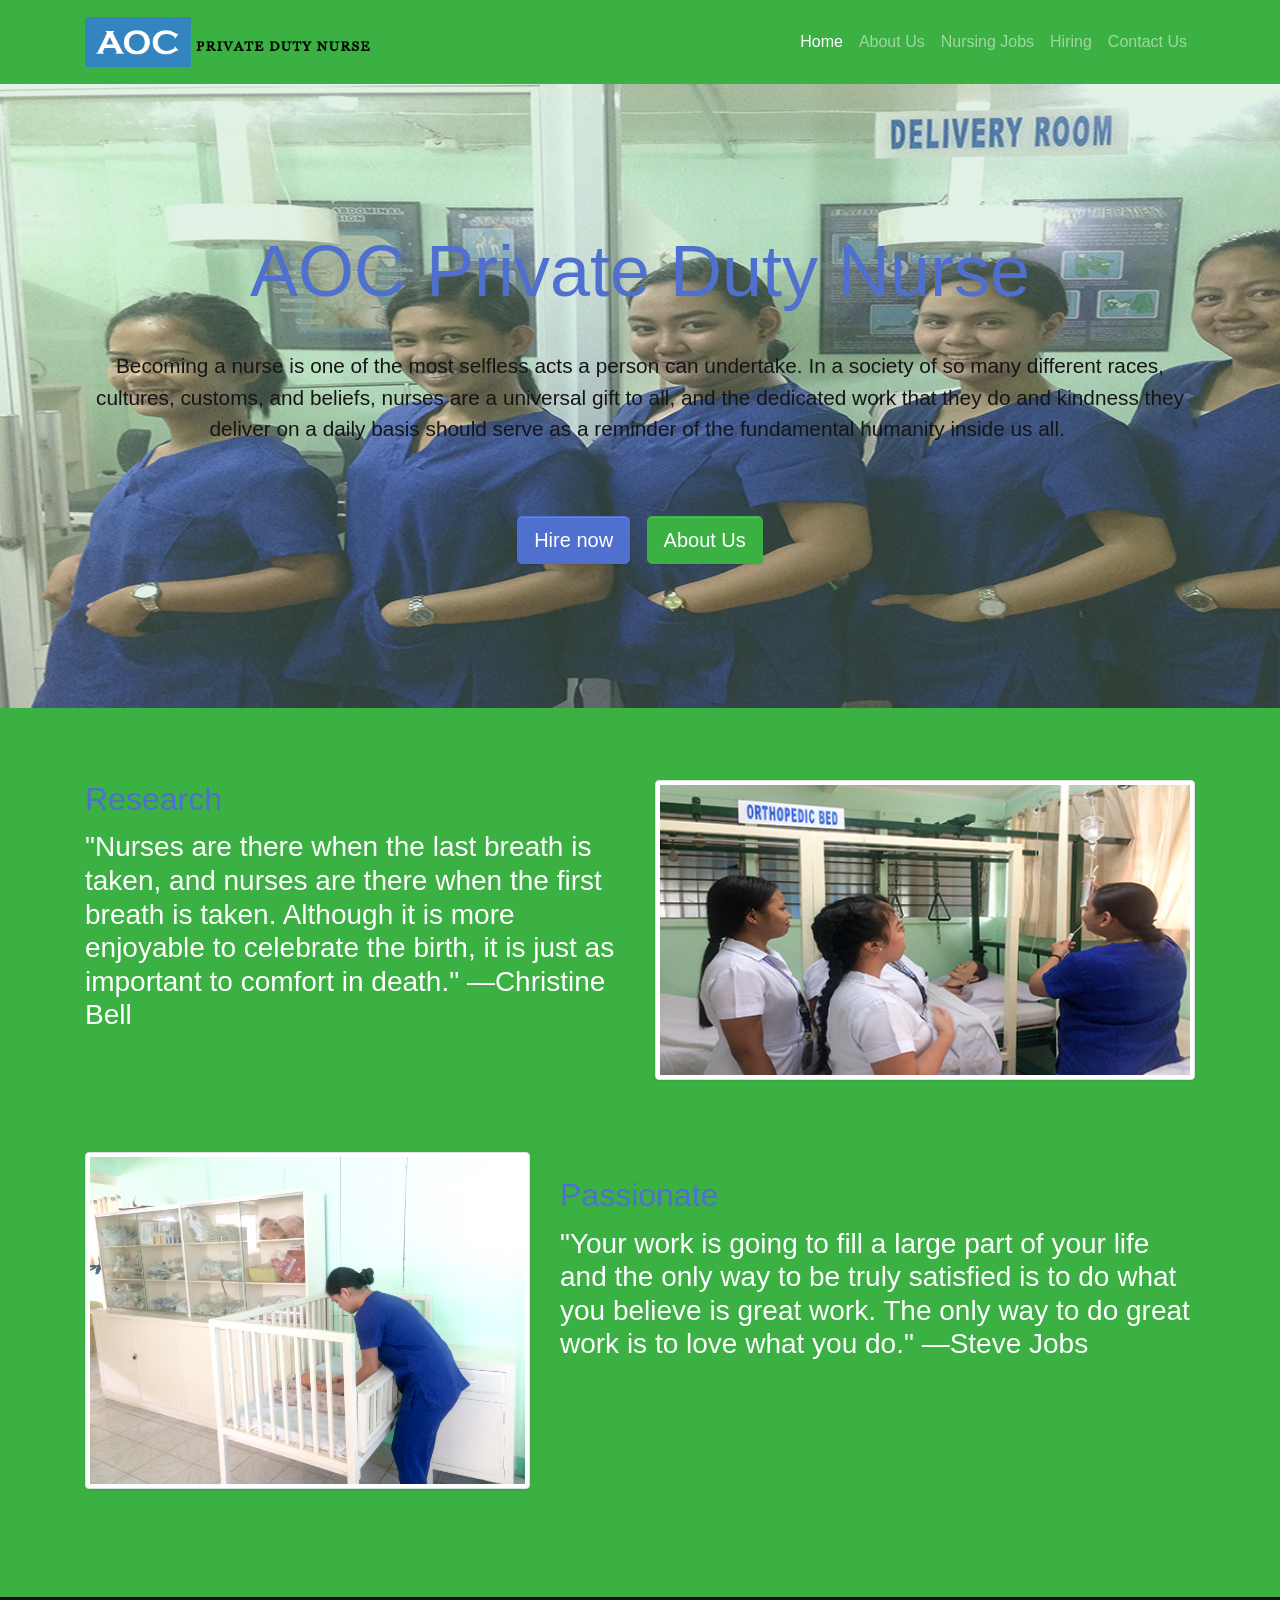
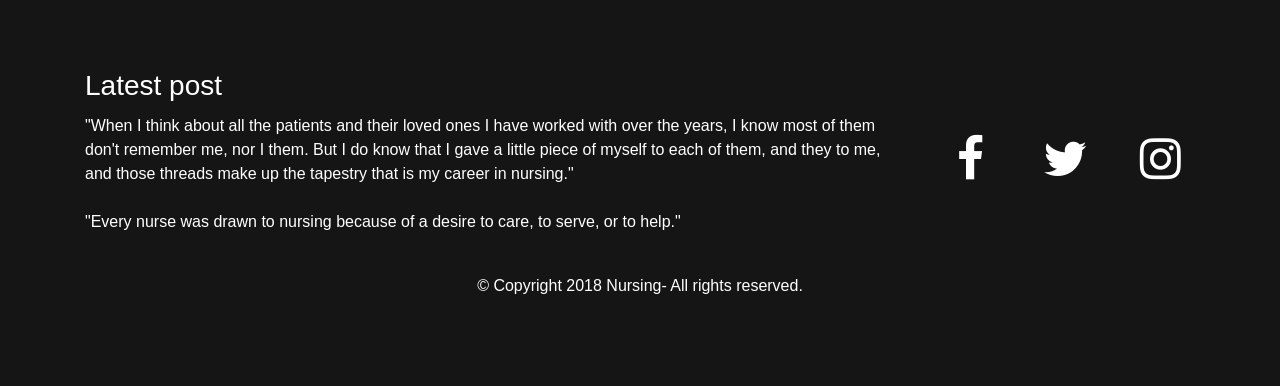
<file: index.html>
<!DOCTYPE html>
<html>

<head>
  <meta charset="utf-8">
  <meta name="viewport" content="width=device-width, initial-scale=1">
  <link rel="stylesheet" href="https://cdnjs.cloudflare.com/ajax/libs/font-awesome/4.7.0/css/font-awesome.min.css" type="text/css">
  <link rel="stylesheet" href="theme.css" type="text/css"> </head>

<body class="bg-primary">
  <nav class="navbar navbar-expand-md bg-primary navbar-dark">
    <div class="container">
      <a class="navbar-brand" href="Home.html">
        <img src="assets/img/logo.png" height="50" class="d-inline-block align-top" alt=""> </a>
      <button class="navbar-toggler navbar-toggler-right" type="button" data-toggle="collapse" data-target="#navbar2SupportedContent">
        <span class="navbar-toggler-icon"></span>
      </button>
      <div class="collapse navbar-collapse text-center justify-content-end" id="navbar2SupportedContent">
        <ul class="navbar-nav">
          <li class="nav-item">
            <a class="nav-link active" href="#">Home</a>
          </li>
          <li class="nav-item">
            <a class="nav-link" href="About.html">About Us</a>
          </li>
          <li class="nav-item">
            <a class="nav-link" href="nursingjob.html">Nursing Jobs</a>
          </li>
          <li class="nav-item">
            <a class="nav-link" href="hiring.html">Hiring</a>
          </li>
          <li class="nav-item">
            <a class="nav-link" href="contact.html">Contact Us</a>
          </li>
        </ul>
      </div>
    </div>
  </nav>
  <div class="py-5 text-center text-dark" style="background-image: url(&quot;assets/img/gallery1.jpg&quot;);">
    <div class="container py-5">
      <div class="row">
        <div class="col-md-12">
          <h1 class="display-3 mb-4 text-primary">AOC Private Duty Nurse</h1>
          <p class="lead mb-5">Becoming a nurse is one of the most selfless acts a person can undertake. In a society of so many different races, cultures, customs, and beliefs, nurses are a universal gift to all, and the dedicated work that they do and kindness they deliver
            on a daily basis should serve as a reminder of the fundamental humanity inside us all.&nbsp;</p>
          <a href="hiring.html" class="btn btn-lg mx-1 btn-secondary">Hire now</a>
          <a href="About.html" class="btn btn-lg btn-primary mx-1">About Us</a>
        </div>
      </div>
    </div>
  </div>
  <div class="py-5">
    <div class="container">
      <div class="row mb-5">
        <div class="col-md-6">
          <h2 class="text-primary">Research</h2>
          <h3>"Nurses are there when the last breath is taken, and nurses are there when the first breath is taken. Although it is more enjoyable to celebrate the birth, it is just as important to comfort in death." —Christine Bell</h3>
        </div>
        <div class="col-md-6 align-self-center">
          <img class="img-fluid d-block w-100 img-thumbnail" src="assets/img/faculty.jpg"> </div>
      </div>
      <div class="row">
        <div class="col-md-5">
          <img class="img-fluid d-block mb-4 w-100 img-thumbnail" src="assets/img/gallery2.jpg"> </div>
        <div class="col-md-7">
          <h2 class="text-primary pt-3">Passionate</h2>
          <h3>"Your work is going to fill a large part of your life and the only way to be truly satisfied is to do what you believe is great work. The only way to do great work is to love what you do." —Steve Jobs</h3>
        </div>
      </div>
    </div>
  </div>
  <div class="py-5 bg-dark text-white">
    <div class="container">
      <div class="row">
        <div class="col-md-9">
          <h3>Latest post</h3>
          <p>"When I think about all the patients and their loved ones I have worked with over the years, I know most of them don't remember me, nor I them. But I do know that I gave a little piece of myself to each of them, and they to me, and those threads
            make up the tapestry that is my career in nursing."
            <br>
            <br>"Every nurse was drawn to nursing because of a desire to care, to serve, or to help."</p>
        </div>
        <div class="col-4 col-md-1 align-self-center">
          <a href="https://www.facebook.com" target="_blank">
            <i class="fa fa-fw fa-facebook fa-3x text-white"></i>
          </a>
        </div>
        <div class="col-4 col-md-1 align-self-center">
          <a href="https://twitter.com" target="_blank">
            <i class="fa fa-fw fa-twitter fa-3x text-white"></i>
          </a>
        </div>
        <div class="col-4 col-md-1 align-self-center">
          <a href="https://www.instagram.com" target="_blank">
            <i class="fa fa-fw fa-instagram text-white fa-3x"></i>
          </a>
        </div>
      </div>
      <div class="row">
        <div class="col-md-12 mt-3 text-center">
          <p>© Copyright 2018 Nursing- All rights reserved.</p>
        </div>
      </div>
    </div>
  </div>
  <script src="https://code.jquery.com/jquery-3.2.1.slim.min.js" integrity="sha384-KJ3o2DKtIkvYIK3UENzmM7KCkRr/rE9/Qpg6aAZGJwFDMVNA/GpGFF93hXpG5KkN" crossorigin="anonymous"></script>
  <script src="https://cdnjs.cloudflare.com/ajax/libs/popper.js/1.12.9/umd/popper.min.js" integrity="sha384-ApNbgh9B+Y1QKtv3Rn7W3mgPxhU9K/ScQsAP7hUibX39j7fakFPskvXusvfa0b4Q" crossorigin="anonymous"></script>
  <script src="https://maxcdn.bootstrapcdn.com/bootstrap/4.0.0/js/bootstrap.min.js" integrity="sha384-JZR6Spejh4U02d8jOt6vLEHfe/JQGiRRSQQxSfFWpi1MquVdAyjUar5+76PVCmYl" crossorigin="anonymous"></script>
    </body>

</html>
</file>
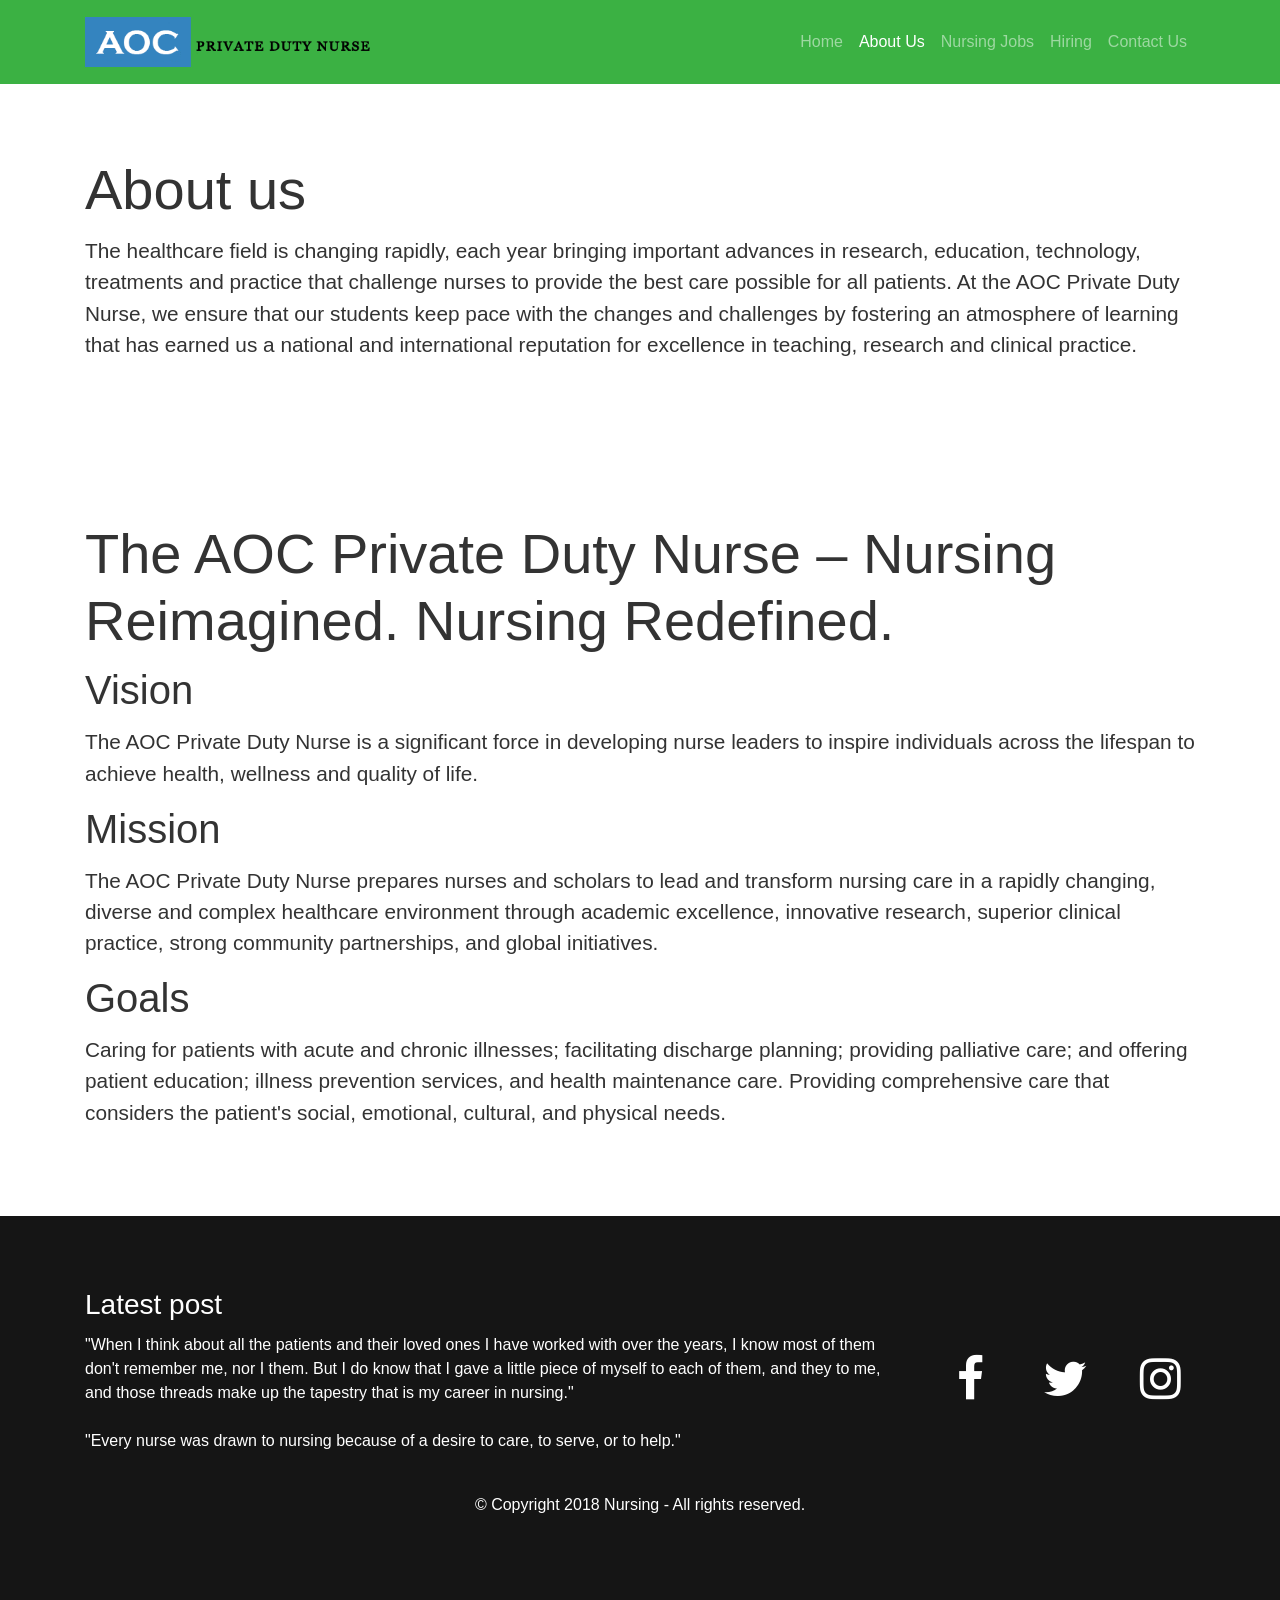
<file: About.html>
<!DOCTYPE html>
<html>

<head>
  <meta charset="utf-8">
  <meta name="viewport" content="width=device-width, initial-scale=1">
  <link rel="stylesheet" href="https://cdnjs.cloudflare.com/ajax/libs/font-awesome/4.7.0/css/font-awesome.min.css" type="text/css">
  <link rel="stylesheet" href="about.css" type="text/css"> </head>

<body>
  <nav class="navbar navbar-expand-md bg-primary navbar-dark">
    <div class="container">
      <a class="navbar-brand" href="Home.html">
        <img src="assets/img/logo.png" height="50" class="d-inline-block align-top" alt="">
      </a>
      <button class="navbar-toggler navbar-toggler-right" type="button" data-toggle="collapse" data-target="#navbar2SupportedContent">
        <span class="navbar-toggler-icon"></span>
      </button>
      <div class="collapse navbar-collapse text-center justify-content-end" id="navbar2SupportedContent">
        <ul class="navbar-nav">
          <li class="nav-item">
            <a class="nav-link" href="index.html">Home</a>
          </li>
          <li class="nav-item">
            <a class="nav-link active" href="#">About Us</a>
          </li>
          <li class="nav-item">
            <a class="nav-link" href="nursingjobs.html">Nursing Jobs</a>
          </li>
          <li class="nav-item">
            <a class="nav-link" href="hiring.html">Hiring</a>
          </li>
          <li class="nav-item">
            <a class="nav-link" href="contact.html">Contact Us</a>
          </li>
        </ul>
      </div>
    </div>
  </nav>
  <div class="py-5">
    <div class="container">
      <div class="row">
        <div class="col-md-12">
          <h1 class="display-4">About us</h1>
          <p class="lead">The healthcare field is changing rapidly, each year bringing important advances in research, education, technology, treatments and practice that challenge nurses to provide the best care possible for all patients. At the AOC Private Duty Nurse,
            we ensure that our students keep pace with the changes and challenges by fostering an atmosphere of learning that has earned us a national and international reputation for excellence in teaching, research and clinical practice. </p>
        </div>
      </div>
    </div>
  </div>
  <div class="py-5">
    <div class="container">
      <div class="row">
        <div class="col-md-12">
          <h1 class="display-4">The AOC Private Duty Nurse – Nursing Reimagined. Nursing Redefined.</h1>
          <h1>Vision </h1>
          <p class="lead">The AOC Private Duty Nurse is a significant force in developing nurse leaders to inspire individuals across the lifespan to achieve health, wellness and quality of life. </p>
          <h1>Mission</h1>
          <p class="lead">The AOC Private Duty Nurse prepares nurses and scholars to lead and transform nursing care in a rapidly changing, diverse and complex healthcare environment through academic excellence, innovative research, superior clinical practice, strong
            community partnerships, and global initiatives.</p>
          <h1>Goals</h1>
          <p class="lead">Caring for patients with acute and chronic illnesses; facilitating discharge planning; providing palliative care; and offering patient education; illness prevention services, and health maintenance care.
            Providing comprehensive care that considers the patient's social, emotional, cultural, and physical needs.</p>
        </div>
      </div>
    </div>
  </div>
  
  <div class="py-5 bg-dark text-white">
    <div class="container">
      <div class="row">
        <div class="col-md-9">
          <h3>Latest post</h3>
          <p>"When I think about all the patients and their loved ones I have worked with over the years, I know most of them don't remember me, nor I them. But I do know that I gave a little piece of myself to each of them, and they to me, and those threads
            make up the tapestry that is my career in nursing."
            <br>
            <br>"Every nurse was drawn to nursing because of a desire to care, to serve, or to help."</p>
        </div>
        <div class="col-4 col-md-1 align-self-center">
          <a href="https://www.facebook.com" target="_blank">
            <i class="fa fa-fw fa-facebook fa-3x text-white"></i>
          </a>
        </div>
        <div class="col-4 col-md-1 align-self-center">
          <a href="https://twitter.com" target="_blank">
            <i class="fa fa-fw fa-twitter fa-3x text-white"></i>
          </a>
        </div>
        <div class="col-4 col-md-1 align-self-center">
          <a href="https://www.instagram.com" target="_blank">
            <i class="fa fa-fw fa-instagram text-white fa-3x"></i>
          </a>
        </div>
      </div>
      <div class="row">
        <div class="col-md-12 mt-3 text-center">
          <p>© Copyright 2018 Nursing - All rights reserved.</p>
        </div>
      </div>
    </div>
  </div>
  <script src="https://code.jquery.com/jquery-3.2.1.slim.min.js" integrity="sha384-KJ3o2DKtIkvYIK3UENzmM7KCkRr/rE9/Qpg6aAZGJwFDMVNA/GpGFF93hXpG5KkN" crossorigin="anonymous"></script>
  <script src="https://cdnjs.cloudflare.com/ajax/libs/popper.js/1.12.9/umd/popper.min.js" integrity="sha384-ApNbgh9B+Y1QKtv3Rn7W3mgPxhU9K/ScQsAP7hUibX39j7fakFPskvXusvfa0b4Q" crossorigin="anonymous"></script>
  <script src="https://maxcdn.bootstrapcdn.com/bootstrap/4.0.0/js/bootstrap.min.js" integrity="sha384-JZR6Spejh4U02d8jOt6vLEHfe/JQGiRRSQQxSfFWpi1MquVdAyjUar5+76PVCmYl" crossorigin="anonymous"></script>
  </body>

</html>
</file>
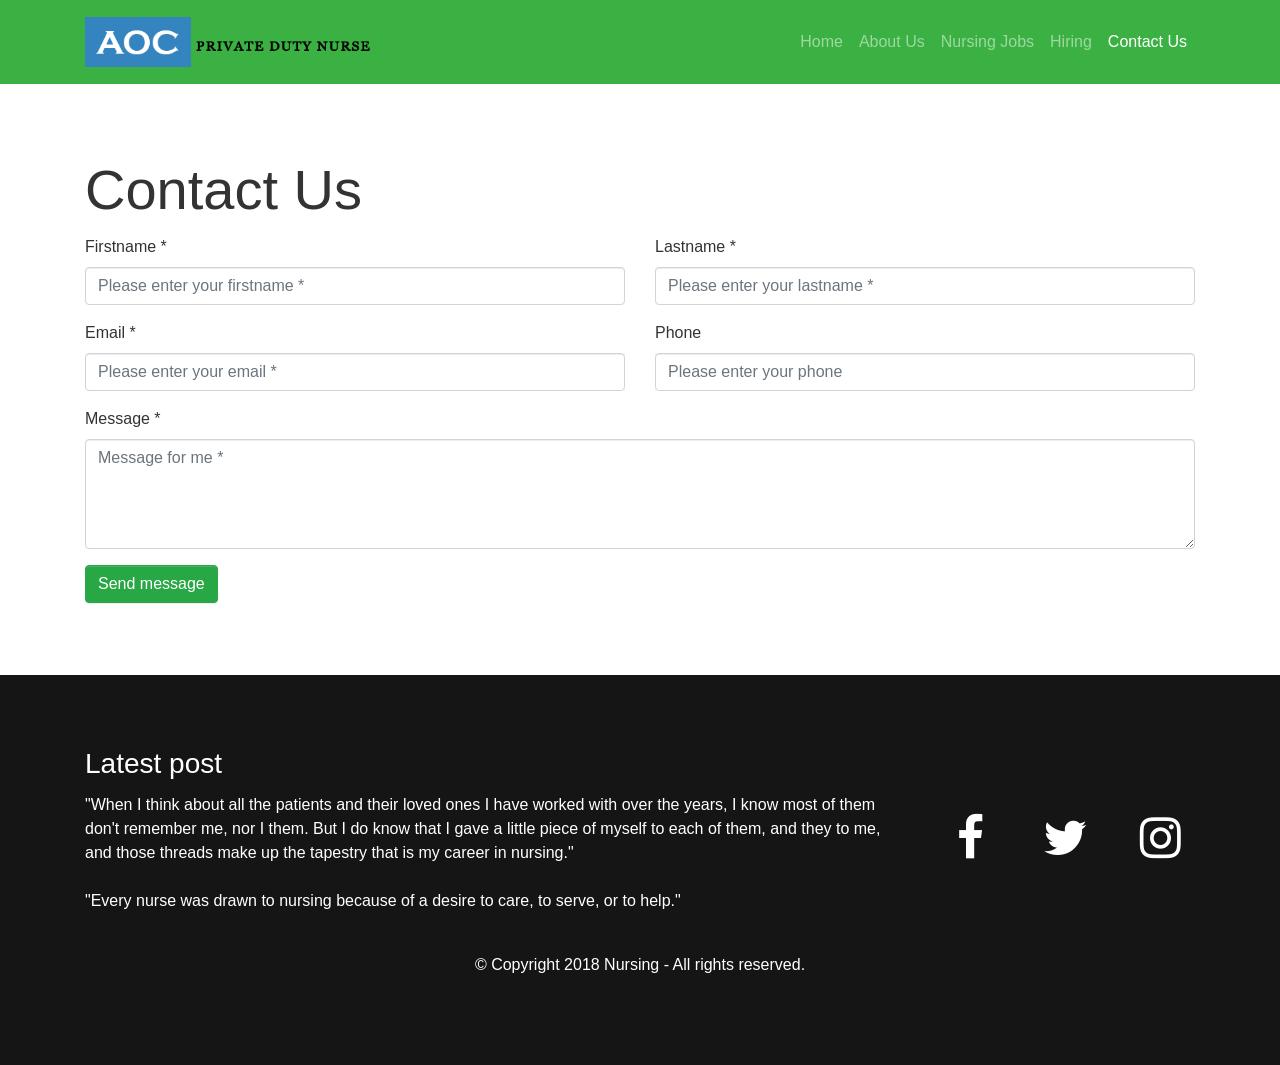
<file: contact.html>
<!DOCTYPE html>
<html>

<head>
  <meta charset="utf-8">
  <meta name="viewport" content="width=device-width, initial-scale=1">
  <link rel="stylesheet" href="https://cdnjs.cloudflare.com/ajax/libs/font-awesome/4.7.0/css/font-awesome.min.css" type="text/css">
  <link rel="stylesheet" href="hiring.css" type="text/css"> </head>

<body>
  <nav class="navbar navbar-expand-md bg-primary navbar-dark">
    <div class="container">
      <a class="navbar-brand" href="Home.html">
        <img src="assets/img/logo.png" height="50" class="d-inline-block align-top" alt="">
      </a>
      <button class="navbar-toggler navbar-toggler-right" type="button" data-toggle="collapse" data-target="#navbar2SupportedContent">
        <span class="navbar-toggler-icon"></span>
      </button>
      <div class="collapse navbar-collapse text-center justify-content-end" id="navbar2SupportedContent">
        <ul class="navbar-nav">
          <li class="nav-item">
            <a class="nav-link" href="Home.html">Home</a>
          </li>
          <li class="nav-item">
            <a class="nav-link" href="About.html">About Us</a>
          </li>
          <li class="nav-item">
            <a class="nav-link" href="nursingjobs.html">Nursing Jobs</a>
          </li>
          <li class="nav-item">
            <a class="nav-link" href="hiring.html">Hiring</a>
          </li>
          <li class="nav-item">
            <a class="nav-link active" href="#">Contact Us</a>
          </li>
        </ul>
      </div>
    </div>
  </nav>
  <div class="py-5">
    <div class="container">
      <div class="row">
        <div class="col-md-12">
          <h1 class="display-4">Contact Us</h1>
          <form id="contact-form" method="post" action="Home.html" role="form">
        
            <div class="controls">
        
                <div class="row">
                    <div class="col-md-6">
                        <div class="form-group">
                            <label for="form_name">Firstname *</label>
                            <input id="form_name" type="text" name="name" class="form-control" placeholder="Please enter your firstname *" required="required" data-error="Firstname is required.">
                            <div class="help-block with-errors"></div>
                        </div>
                    </div>
                    <div class="col-md-6">
                        <div class="form-group">
                            <label for="form_lastname">Lastname *</label>
                            <input id="form_lastname" type="text" name="surname" class="form-control" placeholder="Please enter your lastname *" required="required" data-error="Lastname is required.">
                            <div class="help-block with-errors"></div>
                        </div>
                    </div>
                </div>
                <div class="row">
                    <div class="col-md-6">
                        <div class="form-group">
                            <label for="form_email">Email *</label>
                            <input id="form_email" type="email" name="email" class="form-control" placeholder="Please enter your email *" required="required" data-error="Valid email is required.">
                            <div class="help-block with-errors"></div>
                        </div>
                    </div>
                    <div class="col-md-6">
                        <div class="form-group">
                            <label for="form_phone">Phone</label>
                            <input id="form_phone" type="tel" name="phone" class="form-control" placeholder="Please enter your phone">
                            <div class="help-block with-errors"></div>
                        </div>
                    </div>
                </div>
                <div class="row">
                    <div class="col-md-12">
                        <div class="form-group">
                            <label for="form_message">Message *</label>
                            <textarea id="form_message" name="message" class="form-control" placeholder="Message for me *" rows="4" required="required" data-error="Please,leave us a message."></textarea>
                            <div class="help-block with-errors"></div>
                        </div>
                    </div>
                    <div class="col-md-12">
                        <input type="submit" class="btn btn-success btn-send" value="Send message">
                    </div>
                </div>
            </div>
        
        </form>
        </div>
      </div>
    </div>
  </div>
  <div class="py-5 bg-dark text-white">
    <div class="container">
      <div class="row">
        <div class="col-md-9">
          <h3>Latest post</h3>
          <p>"When I think about all the patients and their loved ones I have worked with over the years, I know most of them don't remember me, nor I them. But I do know that I gave a little piece of myself to each of them, and they to me, and those threads
            make up the tapestry that is my career in nursing."
            <br>
            <br>"Every nurse was drawn to nursing because of a desire to care, to serve, or to help."</p>
        </div>
        <div class="col-4 col-md-1 align-self-center">
          <a href="https://www.facebook.com" target="_blank">
            <i class="fa fa-fw fa-facebook fa-3x text-white"></i>
          </a>
        </div>
        <div class="col-4 col-md-1 align-self-center">
          <a href="https://twitter.com" target="_blank">
            <i class="fa fa-fw fa-twitter fa-3x text-white"></i>
          </a>
        </div>
        <div class="col-4 col-md-1 align-self-center">
          <a href="https://www.instagram.com" target="_blank">
            <i class="fa fa-fw fa-instagram text-white fa-3x"></i>
          </a>
        </div>
      </div>
      <div class="row">
        <div class="col-md-12 mt-3 text-center">
          <p>© Copyright 2018 Nursing - All rights reserved.</p>
        </div>
      </div>
    </div>
  </div>
  <script src="https://code.jquery.com/jquery-3.2.1.slim.min.js" integrity="sha384-KJ3o2DKtIkvYIK3UENzmM7KCkRr/rE9/Qpg6aAZGJwFDMVNA/GpGFF93hXpG5KkN" crossorigin="anonymous"></script>
  <script src="https://cdnjs.cloudflare.com/ajax/libs/popper.js/1.12.9/umd/popper.min.js" integrity="sha384-ApNbgh9B+Y1QKtv3Rn7W3mgPxhU9K/ScQsAP7hUibX39j7fakFPskvXusvfa0b4Q" crossorigin="anonymous"></script>
  <script src="https://maxcdn.bootstrapcdn.com/bootstrap/4.0.0/js/bootstrap.min.js" integrity="sha384-JZR6Spejh4U02d8jOt6vLEHfe/JQGiRRSQQxSfFWpi1MquVdAyjUar5+76PVCmYl" crossorigin="anonymous"></script>
  </body>

</html>
</file>
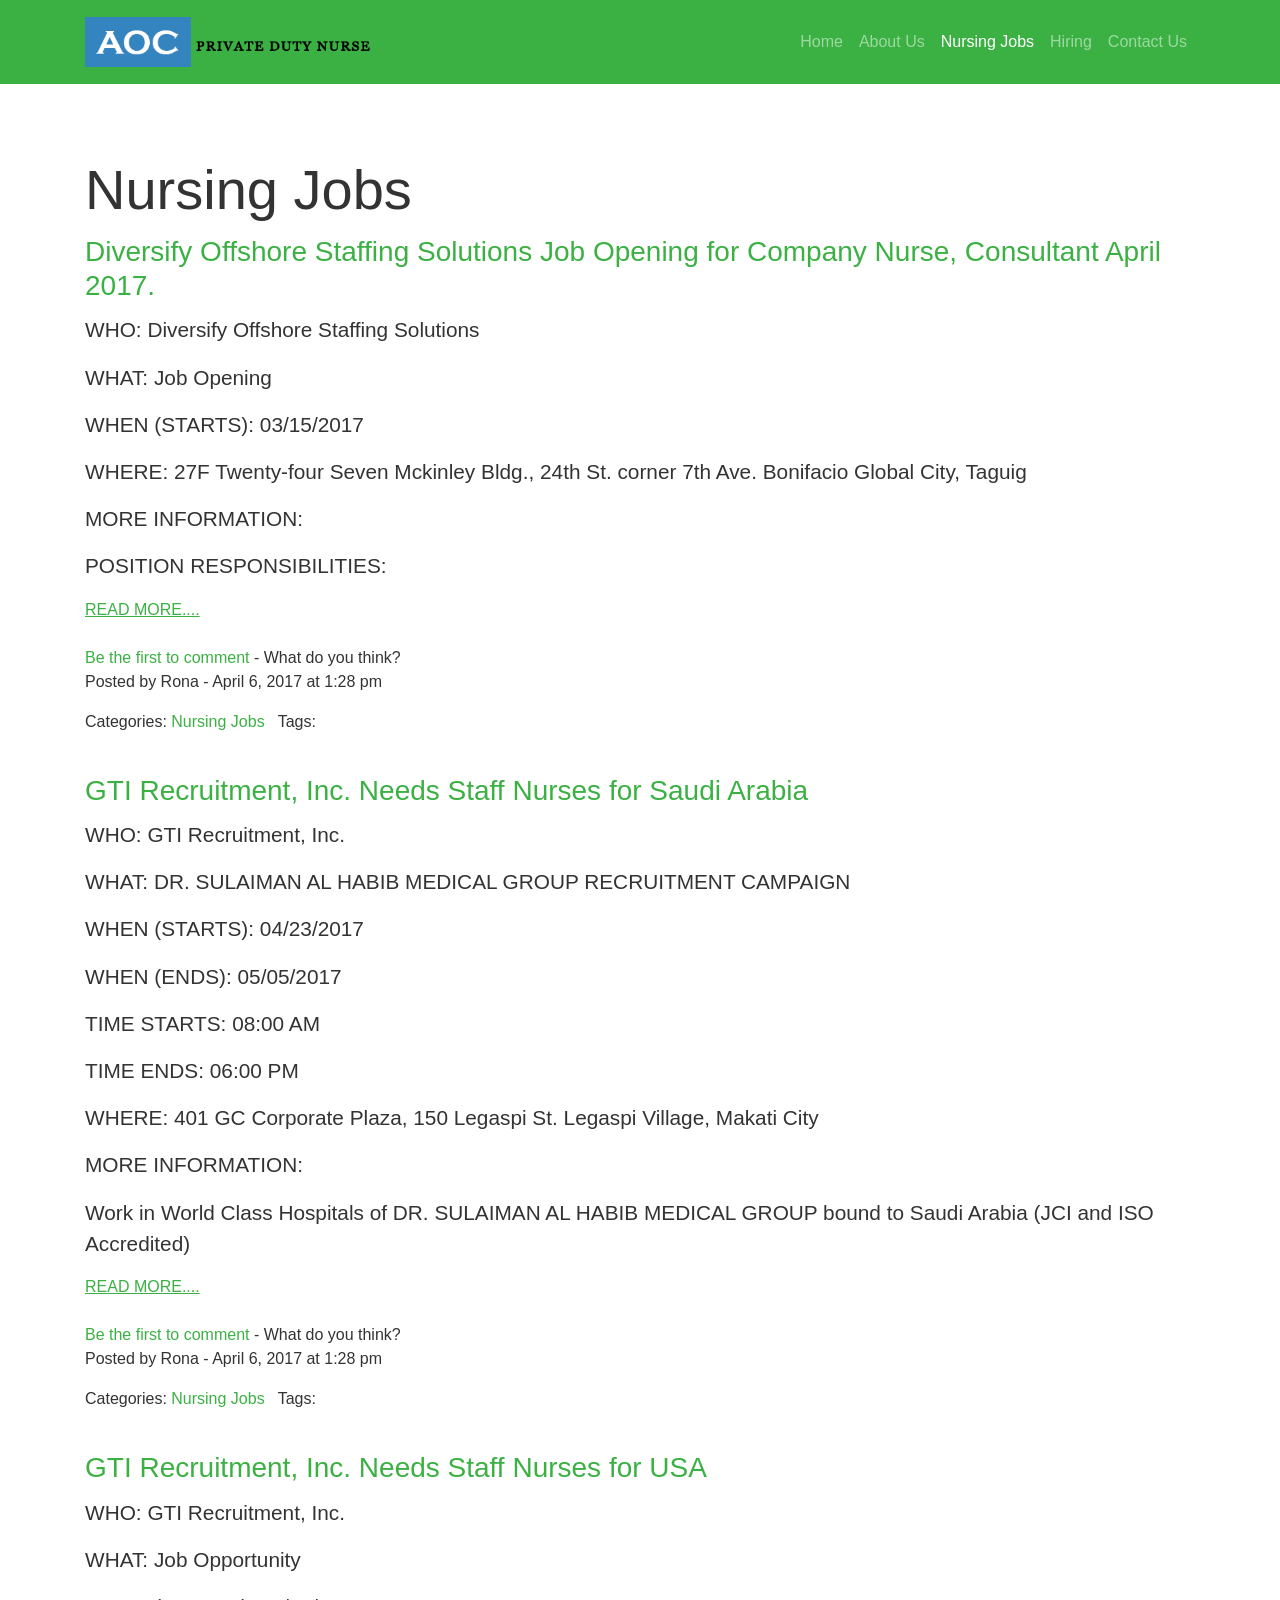
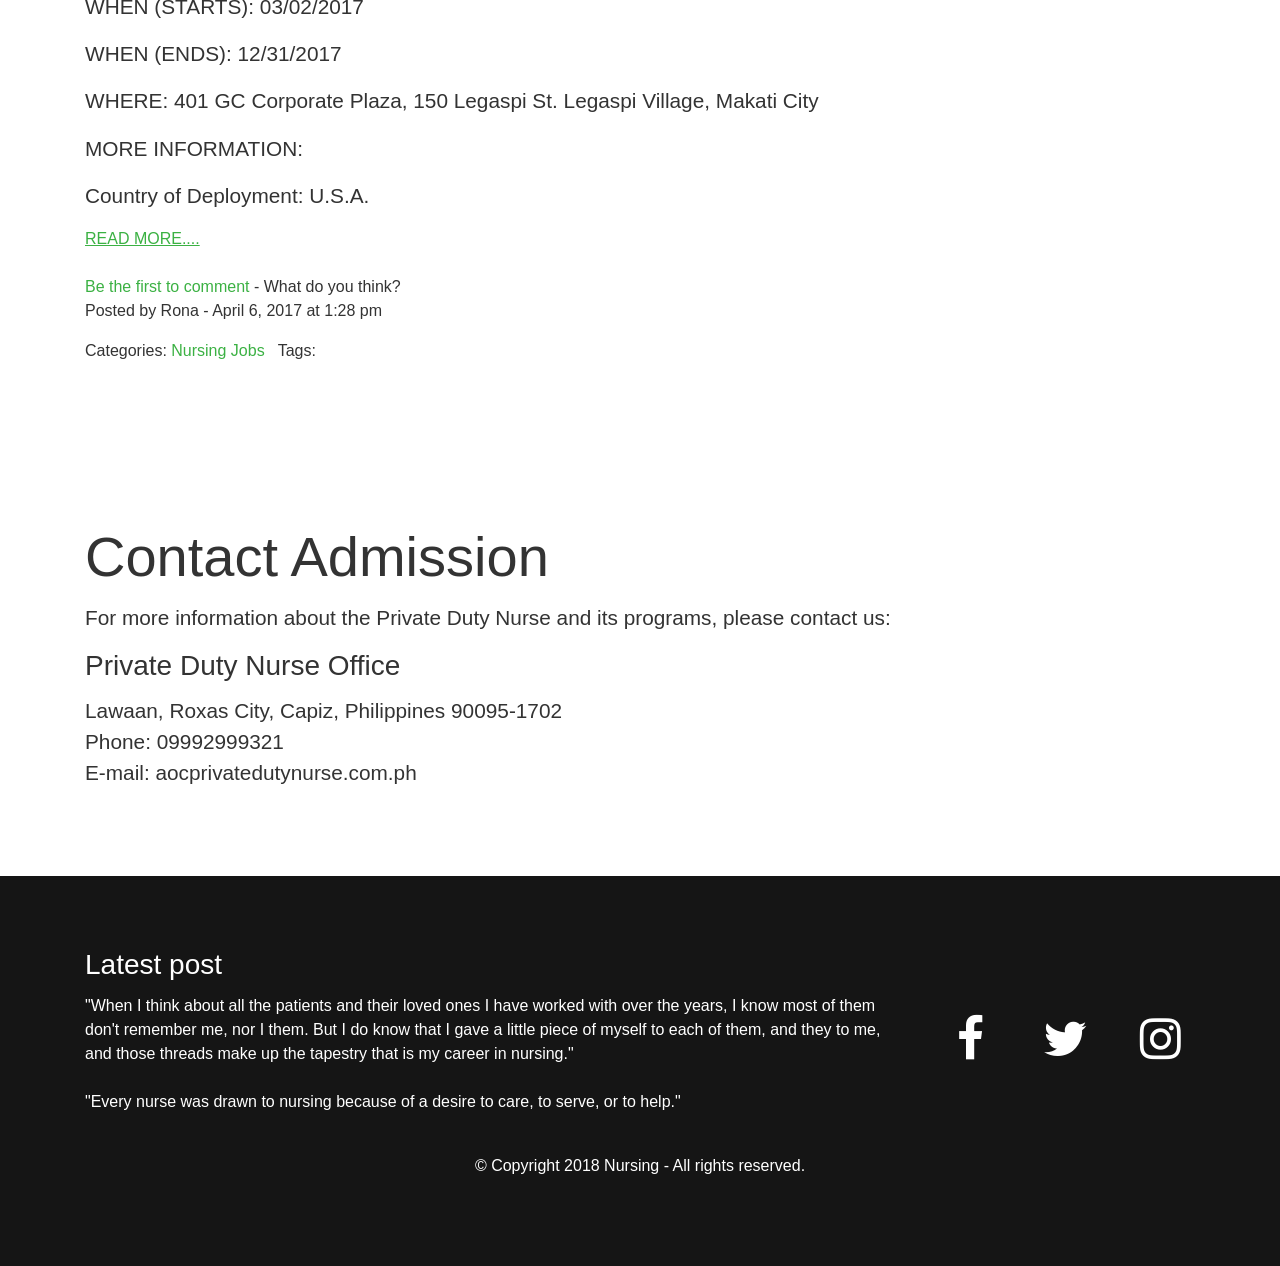
<file: nursingjobs.html>
<!DOCTYPE html>
<html>

<head>
  <meta charset="utf-8">
  <meta name="viewport" content="width=device-width, initial-scale=1">
  <link rel="stylesheet" href="https://cdnjs.cloudflare.com/ajax/libs/font-awesome/4.7.0/css/font-awesome.min.css" type="text/css">
  <link rel="stylesheet" href="nursingjobs.css" type="text/css"> </head>

<body>
  <nav class="navbar navbar-expand-md bg-primary navbar-dark">
    <div class="container">
      <a class="navbar-brand" href="Home.html">
        <img src="assets/img/logo.png" height="50" class="d-inline-block align-top" alt="">
      </a>
      <button class="navbar-toggler navbar-toggler-right" type="button" data-toggle="collapse" data-target="#navbar2SupportedContent">
        <span class="navbar-toggler-icon"></span>
      </button>
      <div class="collapse navbar-collapse text-center justify-content-end" id="navbar2SupportedContent">
        <ul class="navbar-nav">
          <li class="nav-item">
            <a class="nav-link" href="index.html">Home</a>
          </li>
          <li class="nav-item">
            <a class="nav-link" href="About.html">About Us</a>
          </li>
          <li class="nav-item">
            <a class="nav-link active" href="#">Nursing Jobs</a>
          </li>
          <li class="nav-item">
            <a class="nav-link" href="hiring.html">Hiring</a>
          </li>
          <li class="nav-item">
            <a class="nav-link" href="contact.html">Contact Us</a>
          </li>
        </ul>
      </div>
    </div>
  </nav>
  
  <div class="py-5">
    <div class="container">
      <div class="row">
        <div class="col-md-12">
          <h1 class="display-4">
            Nursing Jobs
            </h1>
          <h3 contenteditable="true"><a href="#">Diversify Offshore Staffing Solutions Job Opening for Company Nurse, Consultant April 2017.</a></h3>
          <p class="lead">WHO: Diversify Offshore Staffing Solutions</p>
          <p class="lead">WHAT: <b>Job Opening</b></p>
          <p class="lead">WHEN (STARTS): 03/15/2017</p>
          <p class="lead">WHERE: 27F Twenty-four Seven Mckinley Bldg., 24th St. corner 7th Ave. Bonifacio Global City, Taguig</p>
          <p class="lead">MORE INFORMATION:</p>
          <p class="lead">POSITION RESPONSIBILITIES:</p><a href="#" style="text-decoration: underline;">READ MORE....</a>
          <br>
          <br>
          <div class="post-details">
    
            
            <p class="comment-button-box">
                                                      <span class="comment-button"><a href="http://www.philippinenursingdirectory.com/2017/04/06/diversify-offshore-staffing-solutions-job-opening-company-nurse-consultant-april-2017/#respond">Be the first to comment</a> - What do you think?</span><br> 
                              
                        Posted by					Rona										 - 
              April 6, 2017&nbsp;at&nbsp;1:28 pm 
            </p>
            <p>
            Categories: 
              <a href="http://www.philippinenursingdirectory.com/category/nursing-jobs/" rel="category tag">Nursing Jobs</a>				&nbsp;&nbsp;Tags:
                      
            </p>

            <br>
          <h3 contenteditable="true"><a href="#">GTI Recruitment, Inc. Needs Staff Nurses for Saudi Arabia</a></h3>
          <p class="lead">WHO: GTI Recruitment, Inc.</p>
          <p class="lead">WHAT: <b>DR. SULAIMAN AL HABIB MEDICAL GROUP RECRUITMENT CAMPAIGN</b></p>
          <p class="lead">WHEN (STARTS): 04/23/2017</p>
          <p class="lead">WHEN (ENDS): 05/05/2017</p>
          <p class="lead">TIME STARTS: 08:00 AM</p>
          <p class="lead">TIME ENDS: 06:00 PM</p>
          <p class="lead">WHERE: 401 GC Corporate Plaza, 150 Legaspi St. Legaspi Village, Makati City</p>
          <p class="lead">MORE INFORMATION:</p>
          <p class="lead">Work in World Class Hospitals of DR. SULAIMAN AL HABIB MEDICAL GROUP bound to Saudi Arabia (JCI and ISO Accredited)</p><a href="#" style="text-decoration: underline;">READ MORE....</a>
          <br>
          <br>
          <div class="post-details"></div>
            <p class="comment-button-box">
                                                      <span class="comment-button"><a href="http://www.philippinenursingdirectory.com/2017/04/06/diversify-offshore-staffing-solutions-job-opening-company-nurse-consultant-april-2017/#respond">Be the first to comment</a> - What do you think?</span><br> 
                              
                        Posted by					Rona										 - 
              April 6, 2017&nbsp;at&nbsp;1:28 pm 
            </p>
            <p>
            Categories: 
              <a href="http://www.philippinenursingdirectory.com/category/nursing-jobs/" rel="category tag">Nursing Jobs</a>				&nbsp;&nbsp;Tags:
                      
            </p>
          </div>

          <br>
          <h3 contenteditable="true"><a href="#">GTI Recruitment, Inc. Needs Staff Nurses for USA</a></h3>
          <p class="lead">WHO: GTI Recruitment, Inc.</p>
          <p class="lead">WHAT: <b>Job Opportunity</b></p>
          <p class="lead">WHEN (STARTS): 03/02/2017</p>
          <p class="lead">WHEN (ENDS): 12/31/2017</p>
          <p class="lead">WHERE: 401 GC Corporate Plaza, 150 Legaspi St. Legaspi Village, Makati City</p>
          <p class="lead">MORE INFORMATION:</p>
          <p class="lead">Country of Deployment: U.S.A.</p><a href="#" style="text-decoration: underline;">READ MORE....</a>
          <br>
          <br>
          <div class="post-details">
    
            <p class="comment-button-box">
                                                      <span class="comment-button"><a href="http://www.philippinenursingdirectory.com/2017/04/06/diversify-offshore-staffing-solutions-job-opening-company-nurse-consultant-april-2017/#respond">Be the first to comment</a> - What do you think?</span><br> 
                              
                        Posted by					Rona										 - 
              April 6, 2017&nbsp;at&nbsp;1:28 pm 
            </p>
            <p>
            Categories: 
              <a href="http://www.philippinenursingdirectory.com/category/nursing-jobs/" rel="category tag">Nursing Jobs</a>				&nbsp;&nbsp;Tags:
                      
            </p>

          </div>
        </div>
      </div>
    </div>
  </div>
  
  <div class="py-5">
    <div class="container">
      <div class="row">
        <div class="col-md-12">
          <h1 class="display-4">Contact Admission</h1>
          <p class="lead">For more information about the Private Duty Nurse and its programs, please contact us:</p>
          <h3>Private Duty Nurse Office&nbsp;</h3>
          <p class="lead">Lawaan, Roxas City, Capiz, Philippines 90095-1702
            <br>Phone: 09992999321
            <br>E-mail: aocprivatedutynurse.com.ph</p>
        </div>
      </div>
    </div>
  </div>
  <div class="py-5 bg-dark text-white">
    <div class="container">
      <div class="row">
        <div class="col-md-9">
          <h3>Latest post</h3>
          <p>"When I think about all the patients and their loved ones I have worked with over the years, I know most of them don't remember me, nor I them. But I do know that I gave a little piece of myself to each of them, and they to me, and those threads
            make up the tapestry that is my career in nursing."
            <br>
            <br>"Every nurse was drawn to nursing because of a desire to care, to serve, or to help."</p>
        </div>
        <div class="col-4 col-md-1 align-self-center">
          <a href="https://www.facebook.com" target="_blank">
            <i class="fa fa-fw fa-facebook fa-3x text-white"></i>
          </a>
        </div>
        <div class="col-4 col-md-1 align-self-center">
          <a href="https://twitter.com" target="_blank">
            <i class="fa fa-fw fa-twitter fa-3x text-white"></i>
          </a>
        </div>
        <div class="col-4 col-md-1 align-self-center">
          <a href="https://www.instagram.com" target="_blank">
            <i class="fa fa-fw fa-instagram text-white fa-3x"></i>
          </a>
        </div>
      </div>
      <div class="row">
        <div class="col-md-12 mt-3 text-center">
          <p>© Copyright 2018 Nursing - All rights reserved.</p>
        </div>
      </div>
    </div>
  </div>
  <script src="https://code.jquery.com/jquery-3.2.1.slim.min.js" integrity="sha384-KJ3o2DKtIkvYIK3UENzmM7KCkRr/rE9/Qpg6aAZGJwFDMVNA/GpGFF93hXpG5KkN" crossorigin="anonymous"></script>
  <script src="https://cdnjs.cloudflare.com/ajax/libs/popper.js/1.12.9/umd/popper.min.js" integrity="sha384-ApNbgh9B+Y1QKtv3Rn7W3mgPxhU9K/ScQsAP7hUibX39j7fakFPskvXusvfa0b4Q" crossorigin="anonymous"></script>
  <script src="https://maxcdn.bootstrapcdn.com/bootstrap/4.0.0/js/bootstrap.min.js" integrity="sha384-JZR6Spejh4U02d8jOt6vLEHfe/JQGiRRSQQxSfFWpi1MquVdAyjUar5+76PVCmYl" crossorigin="anonymous"></script>
 </body>

</html>
</file>
